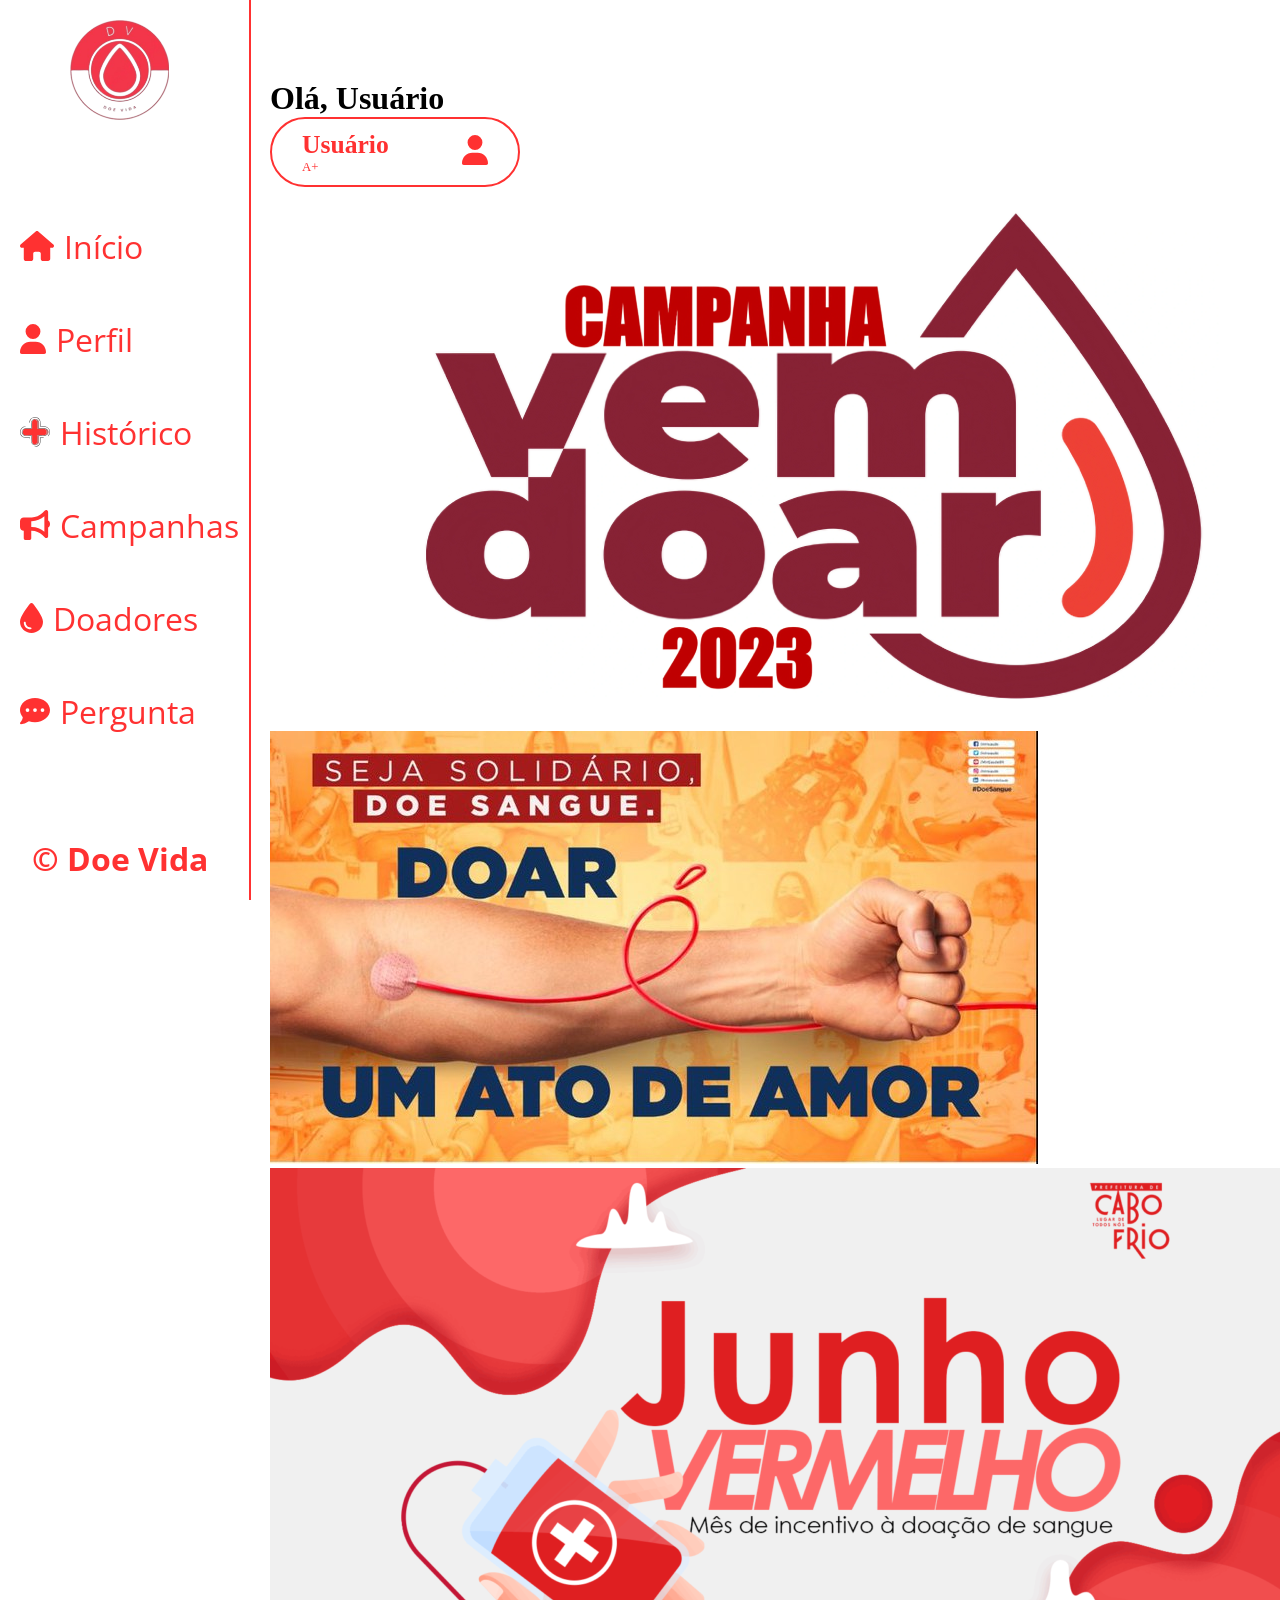
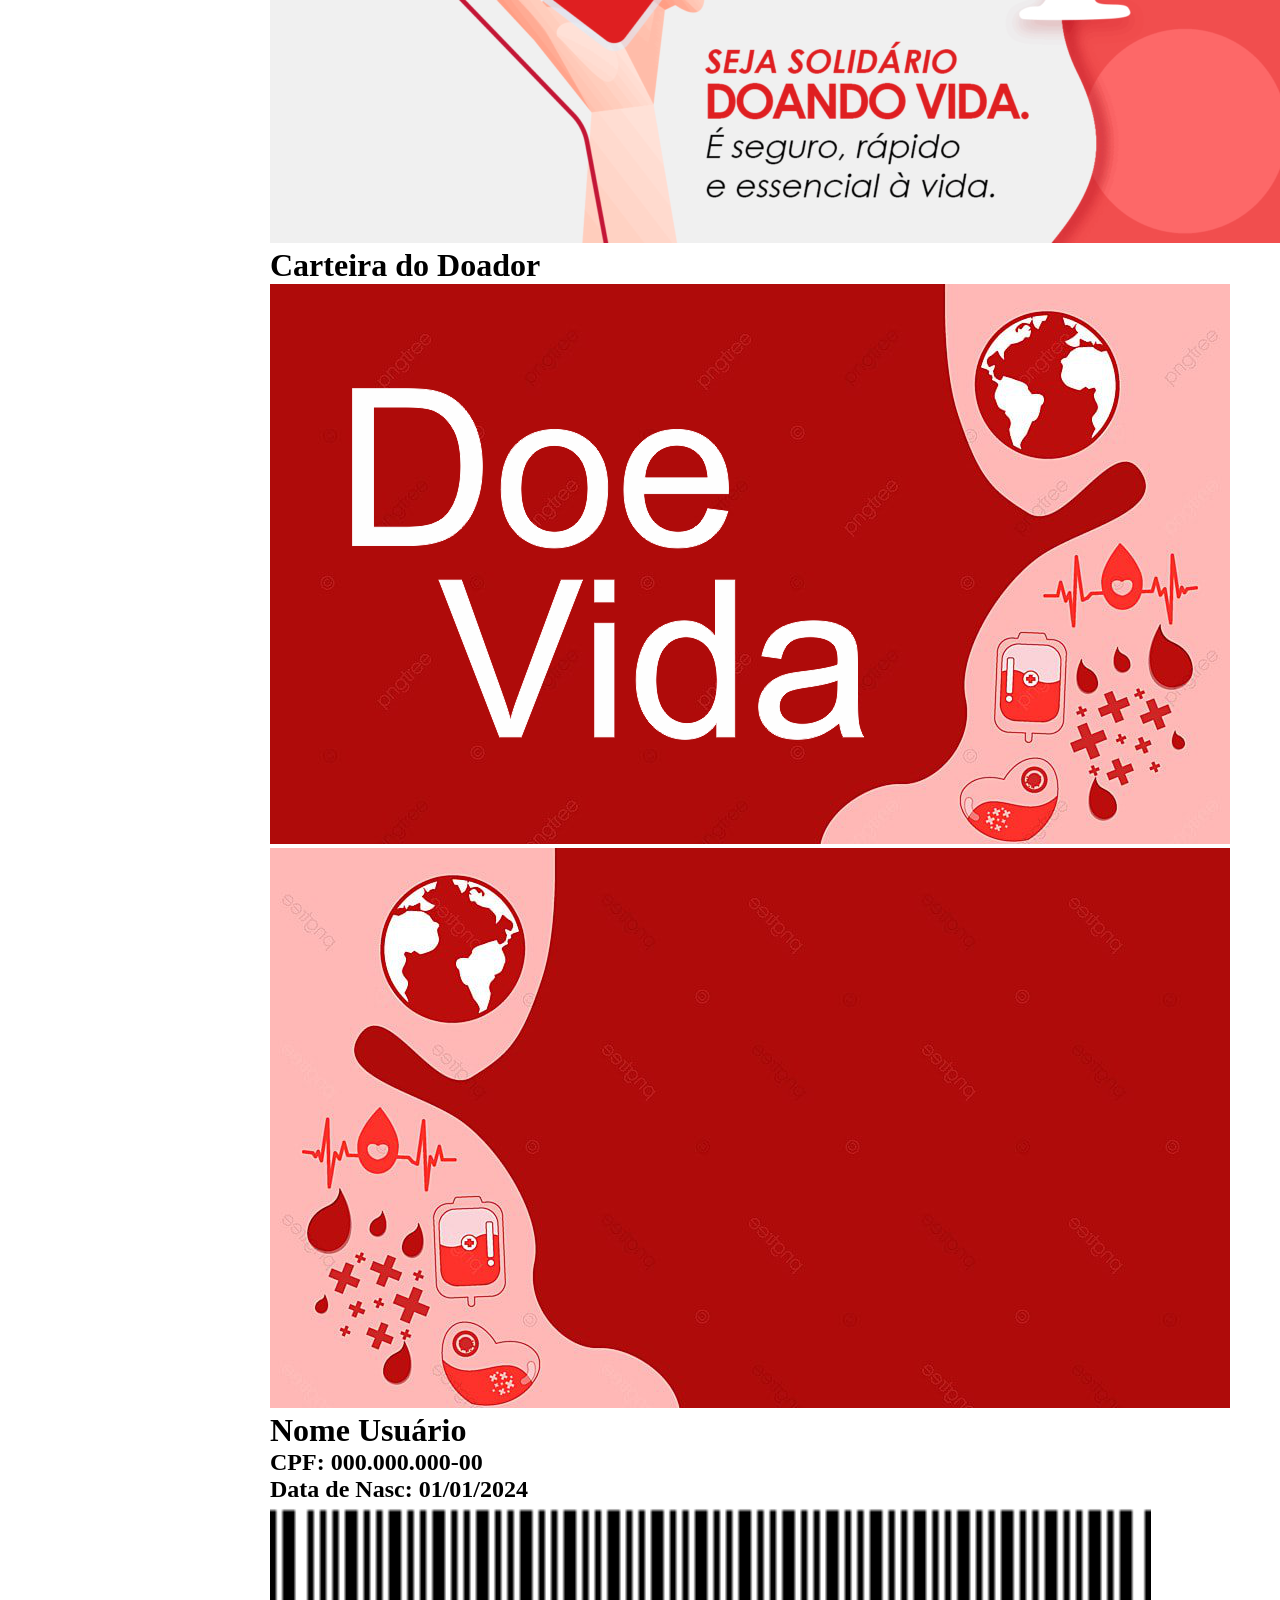
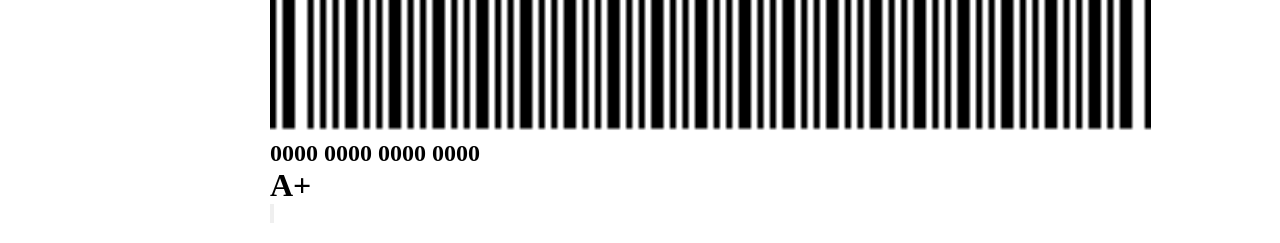
<file: index.html>
<!DOCTYPE html>
<html lang="pt-br">
  <head>
    <meta charset="UTF-8" />
    <meta name="viewport" content="width=device-width, initial-scale=1.0" />
    <title>Tela Inicial</title>
    <link rel="stylesheet" href="./css/style.css" />
    <script src="./script/script.js"></script>
  </head>
  <body>
    <main id="conteudo-principal">
      <aside id="menu-lateral">
        <img src="./imgs/logo-doe-vida.png" alt="" id="logo-doe-vida" />
        <nav id="nav-menu-lateral">
          <div class="btn-menu-lateral ativo">
            <a href="#" class="link-menu-lateral"
              ><img
                src="./imgs/inicio-icon.svg"
                alt=""
                class="icon-menu-lateral"
              />Início</a
            >
          </div>
          <div class="btn-menu-lateral">
            <a href="#" class="link-menu-lateral"
              ><img
                src="./imgs/perfil-icon.svg"
                alt=""
                class="icon-menu-lateral"
              />Perfil</a
            >
          </div>
          <div class="btn-menu-lateral">
            <a href="#" class="link-menu-lateral"
              ><img
                src="./imgs/cruz-icon1.0.svg"
                alt=""
                class="icon-menu-lateral"
              />Histórico</a
            >
          </div>
          <div class="btn-menu-lateral">
            <a href="#" class="link-menu-lateral"
              ><img
                src="./imgs/campanhas-icon.svg"
                alt=""
                class="icon-menu-lateral"
              />Campanhas</a
            >
          </div>
          <div class="btn-menu-lateral">
            <a href="#" class="link-menu-lateral"
              ><img
                src="./imgs/sangue-icon.svg"
                alt=""
                class="icon-menu-lateral"
              />Doadores</a
            >
          </div>
          <div class="btn-menu-lateral">
            <a href="#" class="link-menu-lateral"
              ><img
                src="./imgs/perguntas-icon.svg"
                alt=""
                class="icon-menu-lateral"
              />Pergunta</a
            >
          </div>
        </nav>
        <h1>&copy; Doe Vida</h1>
      </aside>

      <div id="div-tela-inical">
        <header id="cabecalho-tela-inicial">
          <h1>Olá, <span>Usuário</span></h1>
          <a href="" id="btn-perfil-usuario">
            <span class="dados-usuario">
              <h1>Usuário</h1>
              <p>A+</p>
            </span>
            <span class="icon-menu-superior">
              <img src="./imgs/perfil-icon.svg" alt="" />
            </span>
          </a>
        </header>

        <main id="conteudo-tela-inical">
          <div id="carrossel-campanhas">
              <div class="containerImg">
                <img
                  src="./imgs/campanha-doacao1.png"
                  alt=""
                  class="campanha-item"
                />
              </div>

              <div class="containerImg">
                <img
                  src="./imgs/campanha-doacao2.jpeg"
                  alt=""
                  class="campanha-item"
                />
              </div>

              <div class="containerImg">
                <img
                  src="./imgs/campanha-doacao3.png"
                  alt=""
                  class="campanha-item"
                />
              </div>
          </div>

          <div id="conteudo-carteira-doador">
            <h1>Carteira do Doador</h1>
            <div id="carteira-doador">
              <div id="carteira-doador-frente">
                <img
                  src="./imgs/carteira-doador-frente.png"
                  alt=""
                  id="frente-carteira"
                />
              </div>

              <div id="dados-verso-carteira">
                <img
                  src="./imgs/carteira-doador-verso.png"
                  alt=""
                  id="verso-carteira"
                />
                <div id="dados-carteira">
                  <h1 id="nome-carteira">Nome Usuário</h1>
                  <h2 id="cpf-carteira">CPF: 000.000.000-00</h2>
                  <h2 id="data-nascimento-carteira">
                    Data de Nasc: 01/01/2024
                  </h2>
                  <div id="conteudo-cod-barra-carteira">
                    <div id="dados-cod-barra-carteira">
                      <img
                        src="./imgs/code-barra.png"
                        alt=""
                        id="cod-barra-carteira"
                      />
                      <h2 id="numero-carteira">0000 0000 0000 0000</h2>
                    </div>
                    <h1 id="tipo-sanguineo-carteira">A+</h1>
                  </div>
                </div>
              </div>

              <div id="containerBtn">
                <button id="btn-baixar-carteira">
                  <img src="./imgs/download-icon.svg" alt="">
                </button>
              </div>
            </div>
          </div>
        </main>
      </div>
    </main>
  </body>
</html>
</file>
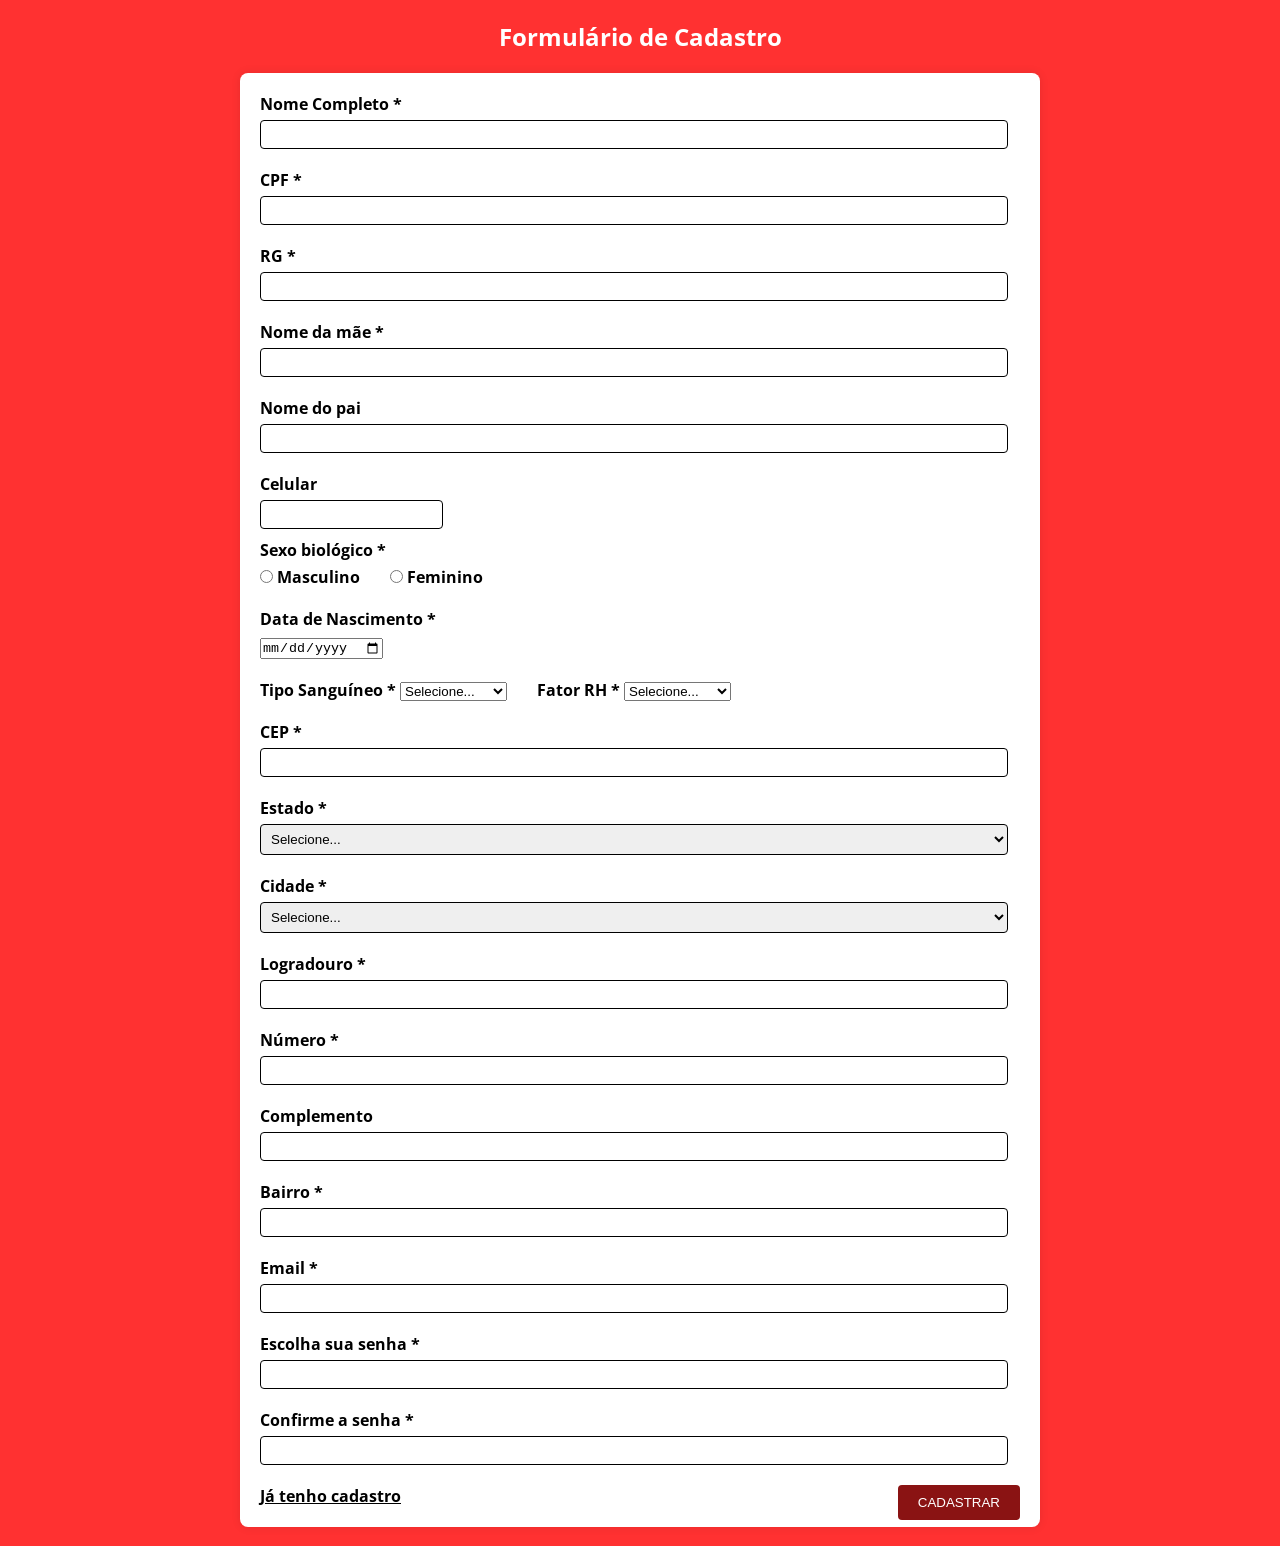
<file: views/cadastro.html>
<!DOCTYPE html>
<html lang="pt-br">
<head>
    <meta charset="UTF-8">
    <meta name="viewport" content="width=device-width, initial-scale=1.0">
    <title>Cadastro</title>
    <link rel="stylesheet" href="../css/style.css">
</head>
<body>
    <main id="conteudo-cadastro">
        <h2>Formulário de Cadastro</h2>
        <form id="cadastroForm" action="#" method="post">
            <label for="nomeCompleto">Nome Completo *</label>
            <input type="text" id="nomeCompleto" name="nomeCompleto" required>

            <label for="cpf">CPF *</label>
            <input type="text" id="cpf" name="cpf" pattern="\d{3}\.\d{3}\.\d{3}-\d{2}" required>

            <label for="rg">RG *</label>
            <input type="text" id="rg" name="rg" required>

            <label for="nomeMae">Nome da mãe *</label>
            <input type="text" id="nomeMae" name="nomeMae" required>

            <label for="nomePai">Nome do pai</label>
            <input type="text" id="nomePai" name="nomePai">

            <label for="celular">Celular</label>
            <input type="tel" id="celular" name="celular">
            <label>Sexo biológico *</label>
            <div id="conteudo-sexo">
                <div class="conteudo-radio">
                    <input type="radio" id="sexoM" name="sexo" value="masculino" required>
                    <label for="sexoM">Masculino</label>
                </div>
                <div class="conteudo-radio">
                    <input type="radio" id="sexoF" name="sexo" value="feminino" required>
                    <label for="sexoF">Feminino</label>
                </div>
            </div>

            <label for="dataNascimento">Data de Nascimento *</label>
            <input type="date" id="dataNascimento" name="dataNascimento" required>

            <div id="conteudo-sanguineo">
                <div id="conteudo-tipoSaguineo">
                    <label for="tipoSanguineo">Tipo Sanguíneo *</label>
                    <select id="tipoSanguineo" name="tipoSanguineo" required>
                        <option value="">Selecione...</option>
                        <option value="A">A</option>
                        <option value="B">B</option>
                        <option value="AB">AB</option>
                        <option value="O">O</option>
                        <option value="desconhecido">Desconhecido</option>
                    </select>
                </div>
                <div id="conteudo-fatorRh">
                    <label for="fatorRH">Fator RH *</label>
                    <select id="fatorRH" name="fatorRH" required>
                        <option value="">Selecione...</option>
                        <option value="+">+</option>
                        <option value="-">-</option>
                        <option value="desconhecido">Desconhecido</option>
                    </select>
                </div>
            </div>

            <label for="cep">CEP *</label>
            <input type="text" id="cep" name="cep" required>

            <label for="estado">Estado *</label>
            <select id="estado" name="estado" required>
                <option value="">Selecione...</option>
                <option value="SP">Maranhão</option>
            </select>

            <label for="cidade">Cidade *</label>
            <select id="cidade" name="cidade" required>
                <option value="">Selecione...</option>
                <option value="">São Luís</option>
                <option value="">São José de Ribamar</option>
                <option value="">Raposa</option>
                <option value="">Paço do Lumiar</option>
            </select>

            <label for="logradouro">Logradouro *</label>
            <input type="text" id="logradouro" name="logradouro" required>

            <label for="numero">Número *</label>
            <input type="text" id="numero" name="numero" required>

            <label for="complemento">Complemento</label>
            <input type="text" id="complemento" name="complemento">

            <label for="bairro">Bairro *</label>
            <input type="text" id="bairro" name="bairro" required>

            <label for="email_cadastro">Email *</label>
            <input type="email" id="email_cadastro" name="email_cadastro" required>

            <label for="senha_cadastro">Escolha sua senha *</label>
            <input type="password" id="senha_cadastro" name="senha_cadastro" required>

            <label for="confirmarSenha_cadastro">Confirme a senha *</label>
            <input type="password" id="confirmarSenha_cadastro" name="confirmarSenha_cadastro" required>

            <a href="login.html">Já tenho cadastro</a>
            <input type="submit" value="CADASTRAR">
        </form>
    </main>
</body>
</html>
</file>
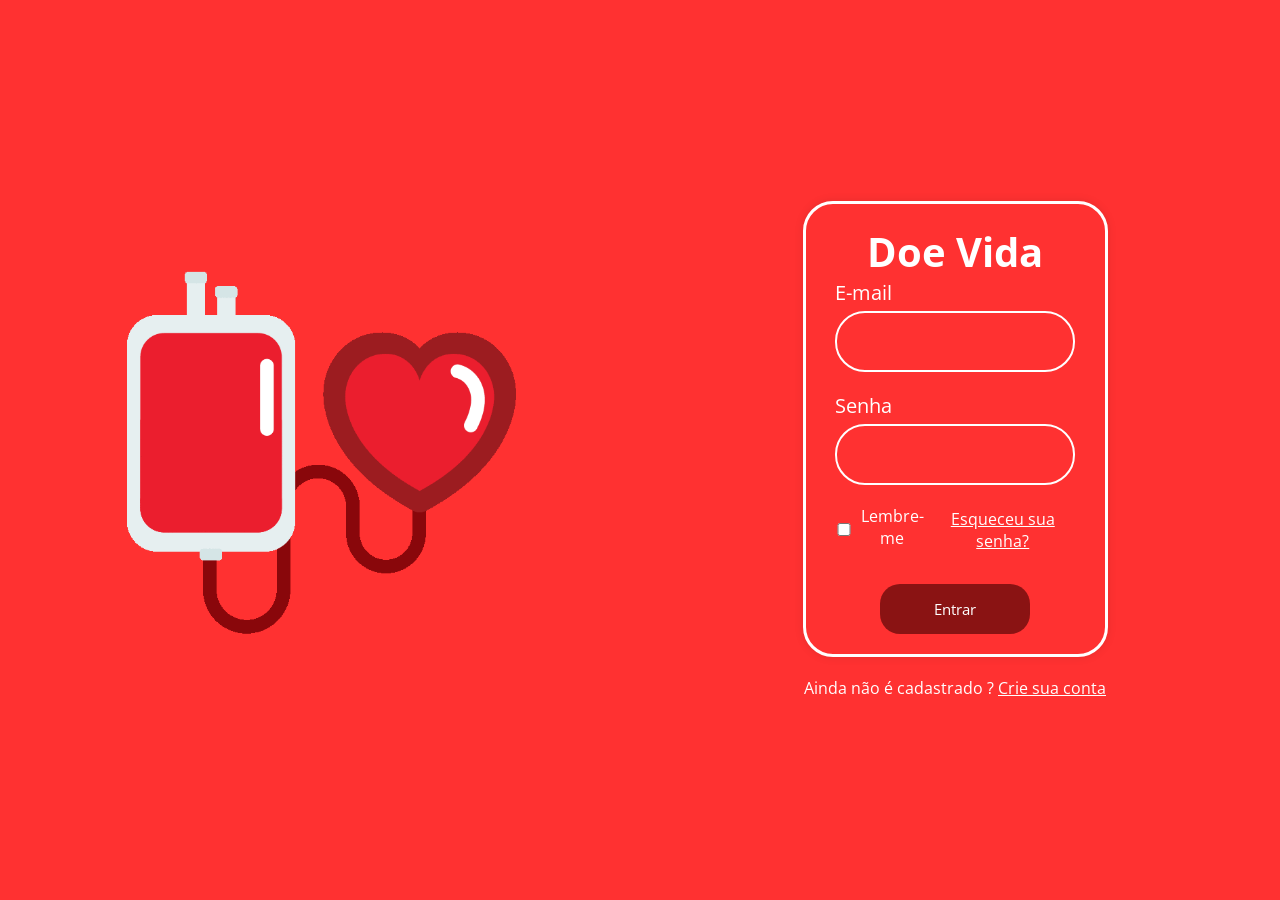
<file: views/login.html>
<!DOCTYPE html>
<html lang="pt-br">
<head>
    <meta charset="UTF-8">
    <meta http-equiv="X-UA-Compatible" content="IE=edge">
    <meta name="viewport" content="width=device-width, initial-scale=1.0">
    <title>Tela de login</title>
    <link rel="stylesheet" href="../css/style.css">
</head>

<body>
    <main id="conteudo-login">
        <img src="../imgs/gif_tela-inicial.gif" alt="" id="gif-login" />
        <div id="conteudo-formLogin">
            <form action="" method="post" id="formLogin">
                <h1>Doe Vida</h1>
                <div id="conteudo-input-emailLogin">
                    <label for="email_login">E-mail</label>
                    <input type="email" name="email_login" id="email_login">
                </div>
                <div id="conteudo-input-senhaLogin">
                    <label for="senha_login">Senha</label>
                    <input type="password" name="senha_login" id="senha_login">
                </div>
                <div id="conteudo-input-lembrarLogin">
                    <div id="lembarInput">
                        <input type="checkbox" name="lembar-login" id="lembar-login">
                        <label for="lembar-login">Lembre-me</label>
                    </div>
                    <a href="senha.html">Esqueceu sua senha?</a>
                </div>
                <button type="submit">Entrar</button>
            </form>
            <p>Ainda não é cadastrado ? <a href="cadastro.html">Crie sua conta</a></p>
        </div>
    </main>
</body>

</html>
</file>
<file: css/style.css>
@import url("https://fonts.googleapis.com/css2?family=Open+Sans:ital,wght@0,300..800;1,300..800&display=swap");

* {
  box-sizing: border-box;
  padding: 0px;
  margin: 0px;
}

:root {
  --cor-vermelha: #ff3131;
  --cor-vermelho-escuro: #8a1313;
  --cor-preta: black;
  --cor-branca: white;
  --cor-cinza-escuro: rgb(63, 63, 63);
  --cor-cinza-claro: #aaa;
  --font-open-sans: "Open Sans", sans-serif;
}

body,
html {
  max-width: 100vw;
  height: 100vh;
}

#conteudo-principal {
  min-height: calc(100vh - 60px);
  margin-top: 60px;
  margin-left: 250px;
  padding: 20px;
}

/* Estilizando o Menu Lateral */
#menu-lateral {
  display: flex;
  flex-direction: column;
  justify-content: space-between;
  max-height: 100%;
  max-width: 320px;
  padding: 20px 10px 20px 0px;
  border-right: 2px solid var(--cor-vermelha);
  background-color: var(--cor-branca);
  color: var(--cor-vermelha);
  font-family: var(--font-open-sans);
  position: fixed;
  top: 0;
  bottom: 0;
  left: 0;
}

#logo-doe-vida {
  max-height: 100px;
  max-width: 100px;
}

#logo-doe-vida,
#menu-lateral > h1 {
  font-size: 2rem;
  margin: 0px auto;
}

#nav-menu-lateral {
  display: flex;
  flex-direction: column;
  gap: 30px;
  font-size: 2rem;
}

.btn-menu-lateral {
  padding: 10px 0;
}

.btn-sair {
  text-align: center;
  border: none;
}

.btn-sair > a {
  text-decoration: none;
  color: var(--cor-vermelha);
}

.link-menu-lateral {
  display: flex;
  align-items: center;
  gap: 10px;
  color: var(--cor-vermelha);
  text-decoration: none;
  margin-left: 20px;
}

.icon-menu-lateral {
  height: 30px;
}

.btn-menu-lateral:hover {
  border: 1px solid var(--cor-vermelha);
  border-top-right-radius: 20px;
  border-bottom-right-radius: 20px;
}
/* Fim do Menu Lateral */

/* Estilizando o Menu Superior */
#menu-superior {
  width: calc(100% - 250px);
  height: 100px;
  padding: 10px 40px;
  display: flex;
  justify-content: space-between;
  align-items: center;
  border-bottom: 2px solid var(--cor-vermelha);
  font-family: var(--font-open-sans);
  color: var(--cor-vermelha);
  background-color: var(--cor-branca);
  position: fixed;
  top: 0;
  left: 250px;
  z-index: 1000;
}

#btn-perfil-usuario {
  display: flex;
  align-items: center;
  justify-content: space-between;
  width: 250px;
  height: 70px;
  padding: 0px 30px;
  border: 2px solid var(--cor-vermelha);
  border-radius: 40px;
  text-decoration: none;
  color: var(--cor-preta);
}

.dados-usuario {
  color: var(--cor-vermelha);
  font-size: 0.8rem;
}

.icon-menu-superior > img {
  height: 30px;
}
/* Fim do Menu Superior */
#conteudo-tela-inical {
  max-width: 100%;
}
/* Estilizando Carrossel de Campanhas */
.carousel {
  position: relative;
  max-width: 100%;
  margin: 50px auto;
  overflow: hidden;
  background-color: var(--cor-branca);
}

.carousel-container {
  display: flex;
  gap: 20px;
  transition: transform 0.5s ease-in-out;
}

.carousel-slide {
  min-width: 30%;
  height: 250px;
  box-sizing: border-box;
}

.carousel-slide img {
  width: 100%;
  height: 100%;
  display: block;
}

.carousel > button {
  position: absolute;
  top: 50%;
  background-color: rgba(0,0,0,0.5);
  color: white;
  border: none;
  cursor: pointer;
  padding: 10px;
  z-index: 100;
  font-size: 2em;
  border-radius: 50%;
}

.prev {
  left: 10px;
}

.next {
  right: 10px;
}
/* Fim Carrossel de Campanhas */

/* Estilizando Doacoes Agendadas */
#conteudo-doacoes-agendadas {
  display: flex;
  flex-direction: column;
  align-items: center;
  justify-content: center;
  width: 100%;
  margin: auto;
  padding: 40px 20px;
  gap: 20px;
}

#conteudo-doacoes-agendadas > h1 {
  font-family: var(--font-open-sans);
  font-size: 3rem;
  color: var(--cor-vermelha);
}

/* Fim Doacoes Agendadas */

/* Estilizando Tela de Login */
#conteudo-login {
  background-color: var(--cor-vermelha);
  display: grid;
  grid-template-columns: repeat(2, 1fr);
  justify-content: center;
  justify-items: center;
  align-items: center;
  height: 100%;
  max-width: 100%;
  gap: 20px;
  padding: 20px;
  font-family: var(--font-open-sans);
}

#gif-login {
  height: auto;
  width: 80%;
}

#conteudo-formLogin {
  color: var(--cor-branca);
  height: auto;
  width: 50%;
  text-align: center;
}

#conteudo-formLogin a {
  color: var(--cor-branca);
}

#formLogin {
  width: 100%;
  padding: 20px 0px;
  margin-bottom: 20px;
  display: flex;
  flex-direction: column;
  align-items: center;
  justify-content: center;
  color: var(--cor-branca);
  font-size: 1.25rem;
  border-radius: 30px;
  border: 3px solid var(--cor-branca);
  box-shadow: 0 0 10px rgba(0, 0, 0, 0.1);
}

#formLogin label {
  display: block;
  margin-bottom: 5px;
  font-family: var(--font-open-sans);
}

#conteudo-input-emailLogin,
#conteudo-input-senhaLogin {
  width: 80%;
  display: flex;
  flex-direction: column;
  align-items: start;
}

#formLogin input {
  background-color: transparent;
  border-radius: 30px;
  border: 2px solid var(--cor-branca);
  outline: none;
  width: 100%;
  padding: 15px;
  margin-bottom: 20px;
  color: var(--cor-branca);
  font-size: 1.25rem;
  font-family: var(--font-open-sans);
}

#conteudo-input-lembrarLogin,
#lembarInput {
  display: flex;
  align-items: center;
  font-size: 1rem;
}
#conteudo-input-lembrarLogin {
  width: 80%;
  justify-content: space-between;
  margin-bottom: 30px;
}

#lembarInput > input {
  width: 20px;
}

#formLogin #lembar-login {
  margin: auto;
}

#formLogin button {
  background-color: var(--cor-vermelho-escuro);
  border: none;
  padding: 15px;
  width: 50%;
  border-radius: 20px;
  color: var(--cor-branca);
  font-size: 15px;
  font-family: var(--font-open-sans);
}

#formLogin > button:hover {
  background-color: var(--cor-preta);
  cursor: pointer;
}
/* Fim Tela de Login */
/* Estilizando Tela de Cadastro */
#conteudo-cadastro {
  width: 100%;
  padding: 20px;
  background-color: var(--cor-vermelha);
  font-family: var(--font-open-sans);
  font-weight: bold;
}

#conteudo-cadastro > h2 {
  text-align: center;
  margin-bottom: 20px;
  color: var(--cor-branca);
}

#conteudo-cadastro a {
  color: var(--cor-preta);
}

#cadastroForm,
#form-editarPerfil {
  max-width: 800px;
  background-color: var(--cor-branca);
  padding: 20px;
  margin: 0 auto;
  border-radius: 8px;
  box-shadow: 0 0 10px rgba(0, 0, 0, 0.1);
}

#cadastroForm > label,
#form-editarPerfil > label {
  display: block;
  margin-bottom: 5px;
}

#cadastroForm > #conteudo-sexo,
#cadastroForm > #conteudo-sanguineo,
#form-editarPerfil > #conteudo-sexo,
#form-editarPerfil > #conteudo-sanguineo {
  display: flex;
  gap: 30px;
}

#cadastroForm > input[type="text"],
#cadastroForm > input[type="email"],
#cadastroForm > input[type="password"],
#cadastroForm > select,
#form-editarPerfil > input[type="text"],
#form-editarPerfil > input[type="email"],
#form-editarPerfil > select {
  width: calc(100% - 12px);
  padding: 6px;
  margin-bottom: 20px;
  border: 1px solid var(--cor-preta);
  border-radius: 4px;
}

#cadastroForm > #conteudo-sexo,
#cadastroForm > input[type="date"],
#conteudo-sanguineo,
#form-editarPerfilm > #conteudo-sexo,
#form-editarPerfil > input[type="date"],
#conteudo-sanguineo {
  margin-bottom: 20px;
}

#cadastroForm > input[type="tel"],
#form-editarPerfil > input[type="tel"] {
  padding: 6px;
  margin-bottom: 10px;
  border: 1px solid var(--cor-preta);
  border-radius: 4px;
}

#cadastroForm > input[type="submit"],
#form-editarPerfil > input[type="submit"] {
  background-color: var(--cor-vermelho-escuro);
  color: var(--cor-branca);
  padding: 10px 20px;
  border: none;
  border-radius: 4px;
  cursor: pointer;
  float: right;
}

#cadastroForm > input[type="submit"]:hover,
#form_editarPerfil > input[type="submit"]:hover,
#form-editarPerfil > input[type="submit"]:hover {
  background-color: var(--cor-preta);
}
/* Fim Tela de Cadastro */
/* Estilizando Tela de Perfil */
#conteudo_perfil,
#conteudo-editarPerfil {
  max-width: 100vw;
  font-family: var(--font-open-sans);
}

#title_perfil,
#title_editarPerfil, #title_historico {
  font-family: var(--font-open-sans);
  text-align: center;
  color: var(--cor-vermelha);
  font-size: 3rem;
  margin: 70px 0px 20px;
}

#div_container_perfil {
  display: grid;
  grid-template-columns: repeat(2, 1fr);
  justify-items: center;
}

.title_div_dados_perfil {
  background-color: var(--cor-vermelha);
  color: var(--cor-branca);
  padding: 10px;
  font-size: 1.5rem;
  text-align: center;
}

#div_dados_pessoais_perfil,
#div_dados_autoDeclarados_perfil {
  width: 100%;
  height: 100%;
  font-family: var(--font-open-sans);
}

#div_dados_pessoais_perfil {
  border-right: solid 2px var(--cor-vermelha);
}

.title_dados_perfil {
  font-size: 1.2rem;
  font-weight: bold;
  margin: 20px 0px 0px 20px;
}

.dados_perfil {
  font-size: 1rem;
  font-weight: bold;
  margin: 0px 20px;
  color: var(--cor-cinza-escuro);
}

#form_editarPerfil {
  display: flex;
  flex-direction: column;
}

.div_input_perfil {
  display: flex;
  justify-content: space-between;
}

.content_input_perfil {
  display: flex;
  flex-direction: column;
}

#footer_editar_perfil {
  display: flex;
  justify-content: center;
  width: 100%;
  margin-top: 40px;
}

#footer_editar_perfil > #btn-editarPerfil,
#footer_editar_perfil > input[type="submit"] {
  background-color: var(--cor-vermelho-escuro);
  color: var(--cor-branca);
  padding: 10px 20px;
  border: none;
  border-radius: 4px;
  cursor: pointer;
  font-size: 1.2rem;
  text-align: center;
  text-decoration: none;
  width: 50%;
}

/* Tela de Editar Perfil */

/* Fim Tela de Perfil */
/* Estilizando Tela de Perguntas */
#conteudo_faqs {
  max-width: 100vw;
  display: flex;
  align-items: center;
  justify-content: center;
  padding: 40px;
  font-family: var(--font-open-sans);
}

#titulo_faqs {
  color: var(--cor-vermelha);
  text-align: center;
  font-size: 3rem;
  margin: 30px 0px;
}

#container_perguntas {
  display: flex;
  flex-direction: column;
  gap: 10px;
  width: 100%;
  max-width: 1000px;
}

.accordion {
  border-bottom: 2px solid var(--cor-vermelha);
  background-color: var(--cor-branca);
  border-radius: 8px;
  padding: 12px;
  cursor: pointer;
  box-shadow: 5px 5px 5px rgba(0, 0, 0, 0.1);
}

.accordion-header {
  font-weight: bold;
  color: var(--cor-vermelha);
  width: 100%;
  border: none;
  background-color: transparent;
  display: flex;
  align-items: center;
  justify-content: space-between;
  cursor: pointer;
  font-size: 1.5rem;
}

.accordion-header span {
  max-width: 100%;
  white-space: nowrap;
  overflow: hidden;
  text-overflow: ellipsis;
}

.accordion-body {
  color: var(--cor-preta);
  opacity: 0;
  font-size: 1.2rem;
  height: 0;
  overflow: hidden;
  transition: opacity 0.3s;
}

.accordion-body.active {
  height: 100%;
  opacity: 1;
  padding: 5px 0px;
  text-align: justify;
}

.arrow {
  transition: transform 0.2s linear;
}

.accordion:has(.active) .arrow {
  transform: rotate(180deg);
}
/* Fim Tela de Perguntas */
/* Estilizando a Tela de Campanhas */
#conteudo-campanhas,
#conteudo-mostrarCampanha {
  max-width: 100vw;
  max-height: 100%;
}

#cabecalho_addCampanhas {
  max-width: 100%;
  display: flex;
  justify-content: space-between;
  align-items: center;
  margin: 70px 0px 20px 0px;
  padding: 0px 30px;
}

#conteudo-mostrarCampanha > #cabecalho_addCampanhas {
  justify-content: center;
}

#div_campanhas {
  max-width: 100vw;
  max-height: 100%;

  display: flex;
  padding: 20px;
  gap: 10px;
  flex-wrap: wrap;
  justify-content: center;
}

.card_campanhas {
  max-width: 400px;
  cursor: pointer;
}

#link_campanha {
  text-decoration: none;
  color: var(--cor-vermelha);
  font-family: var(--font-open-sans);
  font-size: 1rem;
}

.img_campanhas {
  border: solid 2px var(--cor-vermelha);
  border-radius: 20px;
  max-width: 100%;
}

.title_campanhas {
  text-align: center;
  font-size: 3rem;
  font-family: var(--font-open-sans);
  color: var(--cor-vermelha);
}

.title_novaCampanha {
  margin: 70px 0px 20px 0px;
}

#form_novaCampanha {
  max-width: 100vw;
  max-height: 100%;
}

#btn_add_campanha > img {
  height: 50px;
}

.upload_img_novaCampanha {
  display: flex;
  align-items: center;
  justify-content: center;
  position: relative;
}

.picture {
  width: 600px;
  aspect-ratio: 16 / 9;
  background: #ddd;
  display: flex;
  align-items: center;
  justify-content: center;
  color: var(--cor-cinza-claro);
  border: 2px dashed currentColor;
  cursor: pointer;
  border-radius: 2rem;
  overflow: hidden;
  position: relative;
}

.picture:hover {
  color: var(--cor-vermelha);
  background: #ccc;
}

#picture_input {
  display: none;
}

.picture_img {
  width: 100%;
  height: 100%;
  display: flex;
  align-items: center;
  justify-content: center;
  position: absolute;
  top: 0;
  left: 0;
  overflow: hidden;
}

.default_image {
  width: 50px; /* Tamanho fixo para o ícone de upload */
  height: 50px; /* Tamanho fixo para o ícone de upload */
  object-fit: contain; /* Mantém a proporção do ícone */
}

.uploaded_image {
  width: 100%;
  height: 100%;
  object-fit: cover; /* Ajusta a imagem para cobrir o contêiner */
}

#form_novaCampanha {
  padding: 20px;
}

.dados_campanha {
  display: flex;
  flex-direction: column;
  gap: 25px; /* Espaçamento entre os grupos do formulário */
  align-items: center;
  margin-top: 40px;
}

.form-group {
  display: flex;
  align-items: flex-end;
  gap: 50px; /* Espaçamento entre o ícones e os inputs */
  font-family: var(--font-open-sans);
  font-size: 1.5rem;
  color: var(--cor-vermelha);
}

.input-grupo {
  display: flex;
  flex-direction: column;
  gap: 10px; /* Espaçamento entre o ícones e os inputs */
}

.form-group input {
  padding: 10px;
  font-size: 1rem;
  color: var(--cor-vermelha);
  border: 1px solid var(--cor-vermelha);
  border-radius: 5px;
  width: 400px;
}

#input-tipoSanguineo,
.input_agendamento {
  border: 1px solid var(--cor-vermelha);
  border-radius: 5px;
  font-size: 1rem;
  padding: 10px;
  color: var(--cor-vermelha);
}

.btn-cadastarCampanha,
.btn_agendamento {
  background-color: var(--cor-vermelha);
  color: var(--cor-branca);
  text-decoration: none;
  font-size: 1.5rem;
  padding: 10px;
  border: none;
  border-radius: 32px;
  cursor: pointer;
  transition: background-color 0.3s;
  width: 150px;
  height: 50px;
}

.btn-cadastarCampanha:hover,
.btn_agendamento:hover {
  background-color: var(--cor-vermelho-escuro);
}

/*CSS da página que exibe a campanha atual*/
#conteudo-mostrarCampanha {
  display: flex;
  flex-direction: column;
  justify-content: center;
  align-items: center;
}

#div_mostrarCampanha {
  max-width: 600px;
  display: flex;
  flex-direction: column;
  align-items: flex-start;
  font-family: var(--font-open-sans);
  color: var(--cor-vermelha);
  font-weight: bold;
}

#img_mostrarCampanha {
  max-width: 600px;
}

#main-campanha {
  display: flex;
  max-width: 550px;
  margin: 10px 0px;
}

.nome_hospital {
  font-size: 2rem;
}

.tipo_sanguineoCampanha {
  font-size: 3.5rem;
  font-weight: bolder;
}

.paragrafo_campanha,
#form_agendamento {
  font-size: 1.5rem;
}

.paragrafo_campanha > a,
.input_agendamento {
  color: var(--cor-vermelha);
}

#form_agendamento {
  width: 100%;
  display: flex;
  flex-direction: column;
  align-items: center;
  margin-top: 20px;
  gap: 10px;
}

.inputs_grupo {
  width: 100%;
  display: flex;
  justify-content: center;
  gap: 20px;
}

.input_agendamento {
  width: 200px;
}

.btn_agendamento {
  color: var(--cor-branca);
  border-radius: 16px;
}
/*Fim da Tela Campanhas*/

/* Estilizando a Tela de Doadores */
#conteudo-doadores, #conteudo-mostrarDoador, #conteudo-historico {
  max-width: 100vw;
  max-height: 100%;
}

.title_doadores {
  font-family: var(--font-open-sans);
  color: var(--cor-vermelha);
  font-size: 3rem;
  text-align: center;
  margin: 70px 0px 20px 0px;
}

#div_doadores {
  max-width: 100vw;
  max-height: 100%;

  display: flex;
  padding: 20px;
  gap: 20px;
  flex-wrap: wrap;
  justify-content: center;
}

.card_doadores {
  max-width: 300px;
  max-height: 100%;
  border: 2px solid var(--cor-vermelha);
  border-radius: 20px;
  padding: 10px;
  color: var(--cor-vermelha);
  font-family: var(--font-open-sans);
  font-size: 1rem;
}

.cabecalho_card {
  max-width: 100%;
  display: flex;
  align-items: center;
  justify-content: space-between;
  margin-bottom: 10px;
  font-size: 1.8rem;
}

.cabecalho_card > img {
  height: 80px;
}

.card_doadores > #link_doador {
  text-decoration: none;
  color: var(--cor-vermelha);
  font-family: var(--font-open-sans);
}
/* Estilizando a Tela de Mostrar Doadores */
#conteudo-mostrarDoador {
  display: flex;
  justify-content: center;
  align-items: center;
}

.card-mostrarDoador {
  margin: 15% 0px 0px;
  min-width: 400px;
  max-width: 800px;
  max-height: 100%;
  border: 2px solid var(--cor-vermelha);
  border-radius: 20px;
  padding: 20px;
  color: var(--cor-vermelha);
  font-family: var(--font-open-sans);
  font-size: 1.5rem;
}

.cabecalho-mostrarDoador, .div-dadosDoador {
  display: flex;
  align-items: center;
  justify-content: space-between;
  gap: 20px;
}

.cabecalho-mostrarDoador > img {
  height: 150px;
}

.cabecalho-mostrarDoador > h1 {
  font-size: 3rem;
  font-weight: bold;

}

.div-dadosDoador {
  margin-top: 20px;
}

.div-dadosDoador > span {
  font-size: 5rem;
  font-weight: bolder;
}

.span-icon > img {
  max-width: 40px;
  margin-right: 10px;
}
/* Fim Tela de Doadores */

/* Estilizando a Tela de Historico */
.card_historico {
  display: flex;
  justify-content: space-between;
  align-items: center;
  margin: 0px auto;
  width: 80%;
  border: 2px solid var(--cor-vermelha);
  border-radius: 20px;
  padding: 20px;
  color: var(--cor-vermelha);
  font-family: var(--font-open-sans);
}

.div_dados_historico {
  display: flex;
  align-items: center;
  gap: 10px;
}

.div_dados_historico > img {
  height: 80px;
}

.dados_historico > h1 {
  font-size: 2rem;
}

.dados_historico > p, .dados_historico > a {
  color: var(--cor-preta);
  font-size: 1.2rem;
}
/* Fim Tela de Historico */
</file>
